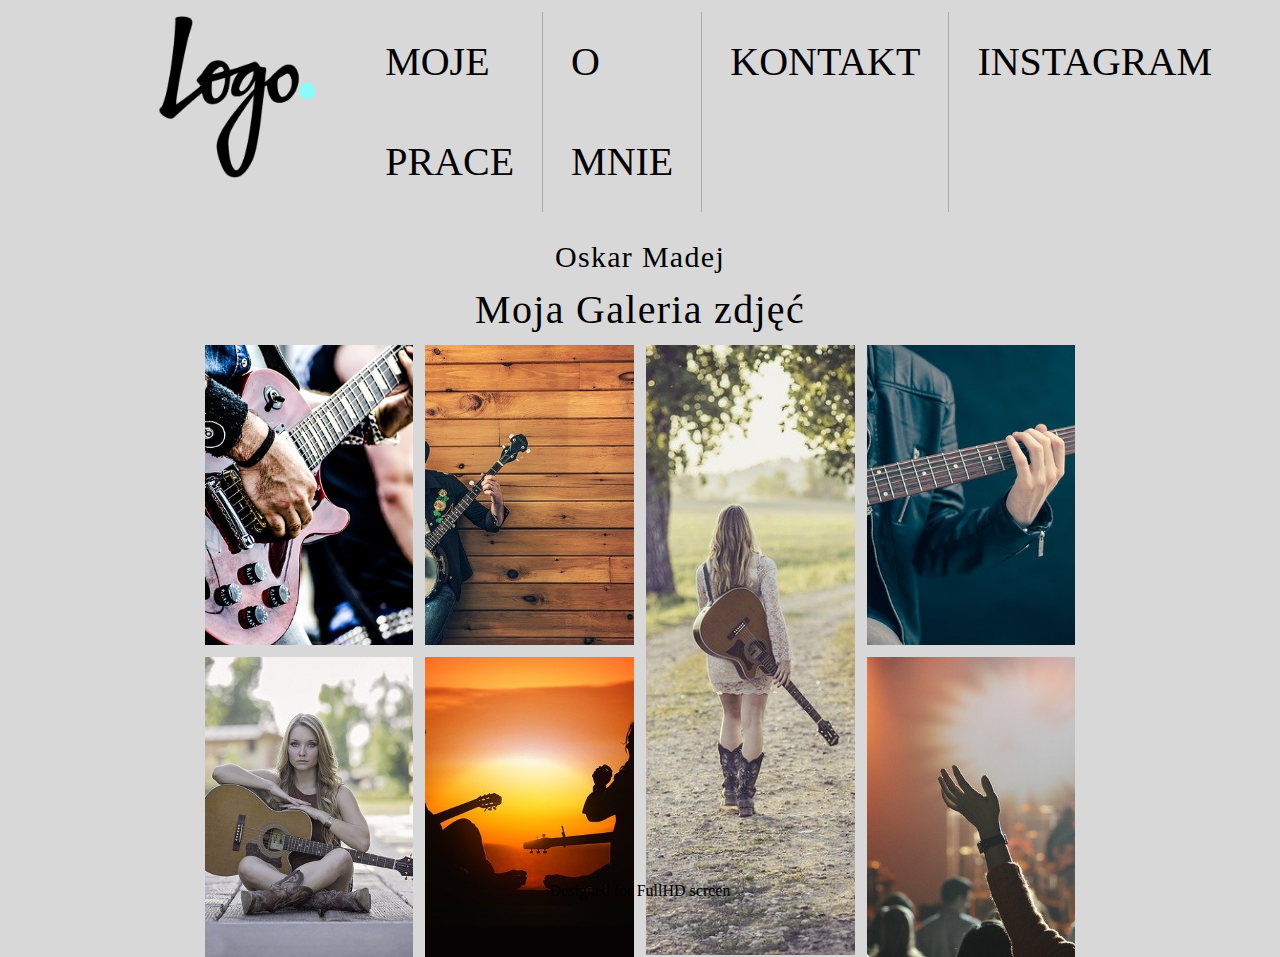
<file: Projekt galeria/index.html>
<!DOCTYPE html>
<html lang="en">
<head>
    <meta charset="UTF-8">
    <meta http-equiv="X-UA-Compatible" content="IE=edge">
    <meta name="viewport" content="width=device-width, initial-scale=1.0">
    <title>Galeria JS</title>
    <link rel="stylesheet" href="style.css">
</head>
<body>

    <header id="index-header">
        <div class="header-left">
            <img src="imgLogo/logo.png" alt="logo">
        </div>
        <div class="header-right">
            <ul>
                <li>Moje prace</li>
                <li>O mnie</li>
                <li>Kontakt</li>
                <li>Instagram</li>
            </ul>
        </div>
    </header>

    <section id="index-gallery" class="wrapper-gallery">
        <p>Oskar Madej</p>
        <h2>Moja Galeria zdjęć</h2>
        <div class="gallery-img img1">
            <div><a href="#"> Solo </a></div>
        </div>
        <div class="gallery-img img2">
            <div><a href="#"> Banjo </a></div>
        </div>
        <div class="gallery-img img3">
            <div><a href="#"> Road </a></div>
        </div>
        <div class="gallery-img img4">
            <div><a href="#"> Acoustic </a></div>
        </div>
        <div class="gallery-img img5">
            <div><a href="#"> Girl-Acoustic </a></div>
        </div>
        <div class="gallery-img img6">
            <div><a href="#"> Sunshine </a></div>
        </div>
        <div class="gallery-img img7">
            <div><a href="#"> Crowd </a></div>
        </div>
    </section>

    <footer>
        <p>Designed for FullHD screen</p>
    </footer>
    

    <script src="gallery.js"></script>
</body>
</html>
</file>
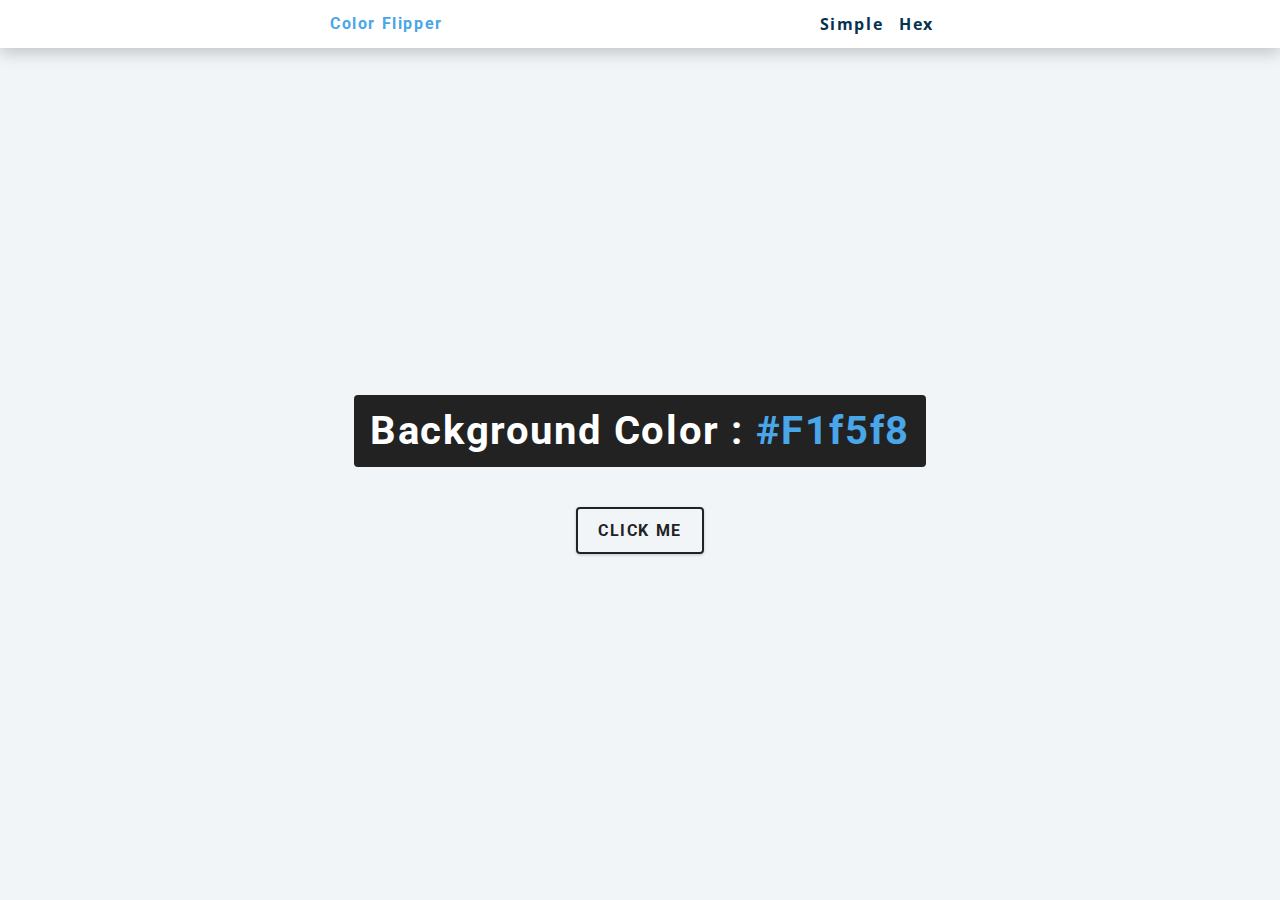
<file: JS course projects/color flipper/index.html>
<!DOCTYPE html>
<html lang="en">
  <head>
    <meta charset="UTF-8" />
    <meta name="viewport" content="width=device-width, initial-scale=1.0" />
    <title>Color Flipper || Simple</title>

    <!-- styles -->
    <link rel="stylesheet" href="styles.css" />
  </head>
  <body>
    <nav>
      <div class="nav-center">
        <h4>color flipper</h4>
        <ul class="nav-links">
          <li>
            <a href="index.html">simple</a>
          </li>
          <li>
            <a href="hex.html">hex</a>
          </li>
        </ul>
      </div>
    </nav>
    <main>
      <div class="container">
        <h2>background color : 
          <span class="color"> 
            #f1f5f8
          </span>
        </h2>
        <button class="btn btn-hero" id="btn"> click me</button>
      </div>
    </main>
    <!-- javascript -->
    <script src="app.js"></script>
  </body>
</html>
</file>
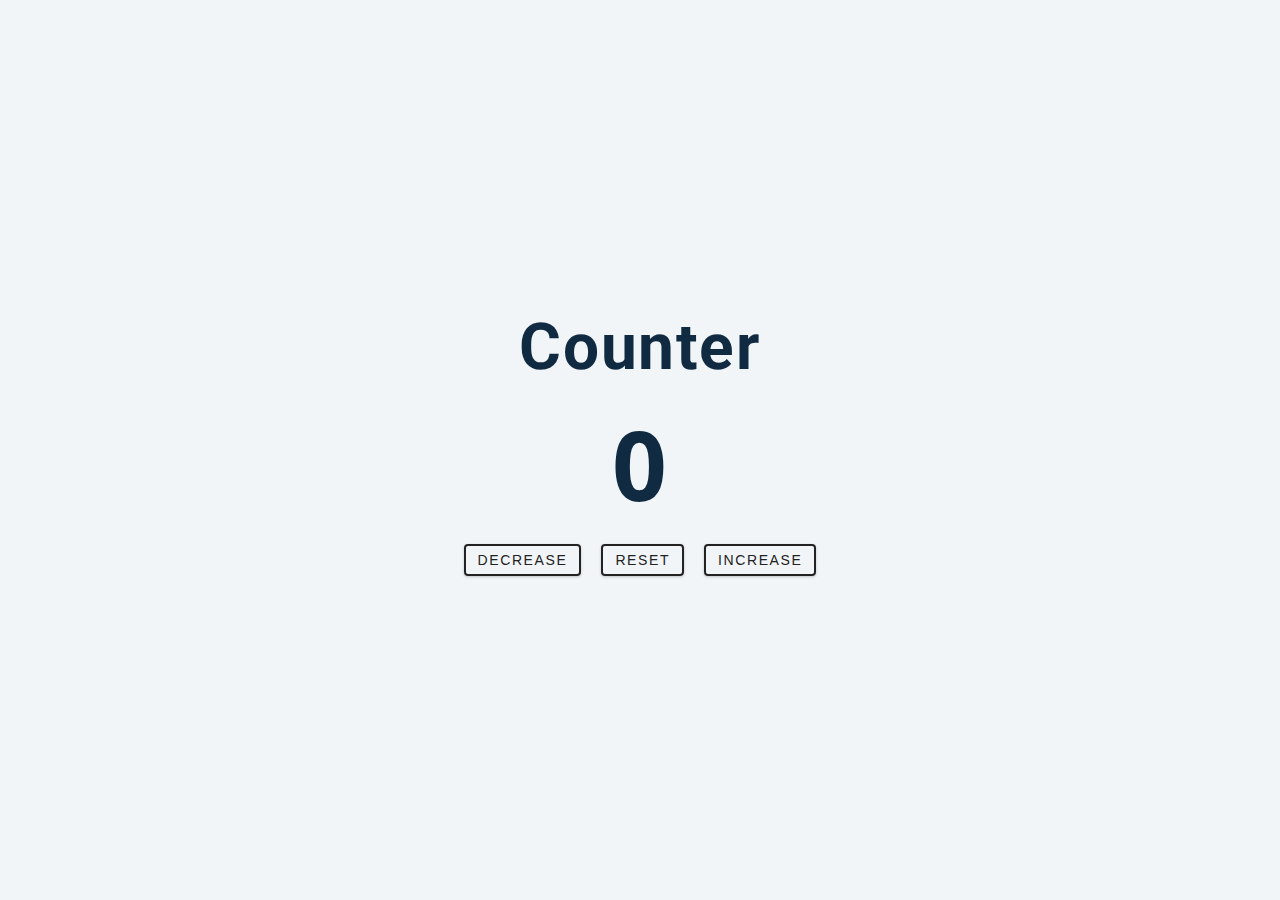
<file: JS course projects/counter/index.html>
<!DOCTYPE html>
<html lang="en">
  <head>
    <meta charset="UTF-8" />
    <meta name="viewport" content="width=device-width, initial-scale=1.0" />
    <title>Counter</title>

    <!-- styles -->
    <link rel="stylesheet" href="styles.css" />
  </head>
  <body>
    <main>
      <div class="container">
        <h1>
          counter 
        </h1>
        <span id="value">0</span>
        <div class="button-container">
          <button class="btn decrease">decrease</button>
          <button class="btn reset">reset</button>
          <button class="btn increase">increase</button>
        </div>
      </div>

    </main>
    <!-- javascript -->
    <script src="app.js"></script>
  </body>
</html>
</file>
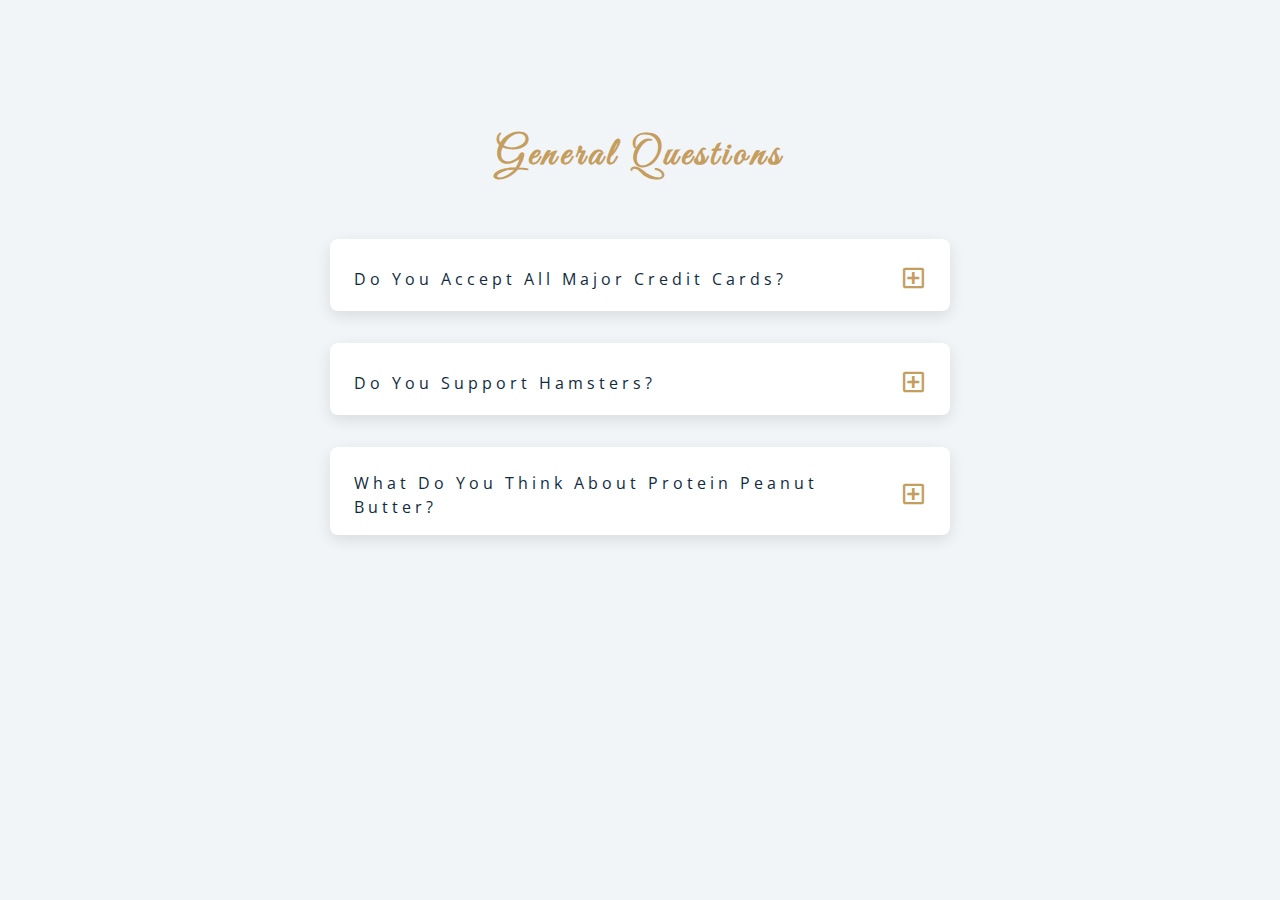
<file: JS course projects/FAQ/index.html>
<!DOCTYPE html>
<html lang="en">
  <head>
    <meta charset="UTF-8" />
    <meta name="viewport" content="width=device-width, initial-scale=1.0" />
    <title>Q & A</title>
    <!-- font-awesome -->
    <link
      rel="stylesheet"
      href="https://cdnjs.cloudflare.com/ajax/libs/font-awesome/5.14.0/css/all.min.css"
    />
    <!-- extra fonts -->
    <link
      href="https://fonts.googleapis.com/css?family=Great+Vibes&display=swap"
      rel="stylesheet"
    />
    <!-- styles -->
    <link rel="stylesheet" href="styles.css" />
  </head>
  <body>
    <section class="questions">
      <!-- title -->
      <div class="title">
        <h2>general questions</h2>
      </div>
      <!-- questions -->
      <div class="section-center">
        <!-- single question -->
        <article class="question">
          <div class="question-title">
            <p>do you accept all major credit cards?</p>
            <button type="button" class="question-btn">
              <span class="plus-icon">
                <i class="far fa-plus-square"></i>
              </span>
              <span class="minus-icon">
                <i class="far fa-minus-square"></i>
              </span>
            </button>
          </div>
          <!-- question text -->
          <div class="question-text">
            <p>Lorem ipsum dolor sit amet consectetur, adipisicing elit. Ratione, quidem amet! Dignissimos optio libero in? Eaque reiciendis ex ullam modi.</p>
          </div>
        </article>
        <!-- single question -->
        <article class="question">
          <div class="question-title">
            <p>do you support hamsters?</p>
            <button type="button" class="question-btn">
              <span class="plus-icon">
                <i class="far fa-plus-square"></i>
              </span>
              <span class="minus-icon">
                <i class="far fa-minus-square"></i>
              </span>
            </button>
          </div>
          <!-- question text -->
          <div class="question-text">
            <p>Lorem ipsum dolor sit amet consectetur, adipisicing elit. Ratione, quidem amet! Dignissimos optio libero in? Eaque reiciendis ex ullam modi.</p>
          </div>
        </article>

        <!-- single question -->
        <article class="question">
          <div class="question-title">
            <p>what do you think about protein peanut butter?</p>
            <button type="button" class="question-btn">
              <span class="plus-icon">
                <i class="far fa-plus-square"></i>
              </span>
              <span class="minus-icon">
                <i class="far fa-minus-square"></i>
              </span>
            </button>
          </div>
          <!-- question text -->
          <div class="question-text">
            <p>Lorem ipsum dolor sit amet consectetur, adipisicing elit. Ratione, quidem amet! Dignissimos optio libero in? Eaque reiciendis ex ullam modi.</p>
          </div>
        </article>
      </div>
    </section>
    <!-- javascript -->
    <script src="app.js"></script>
  </body>
</html>
</file>
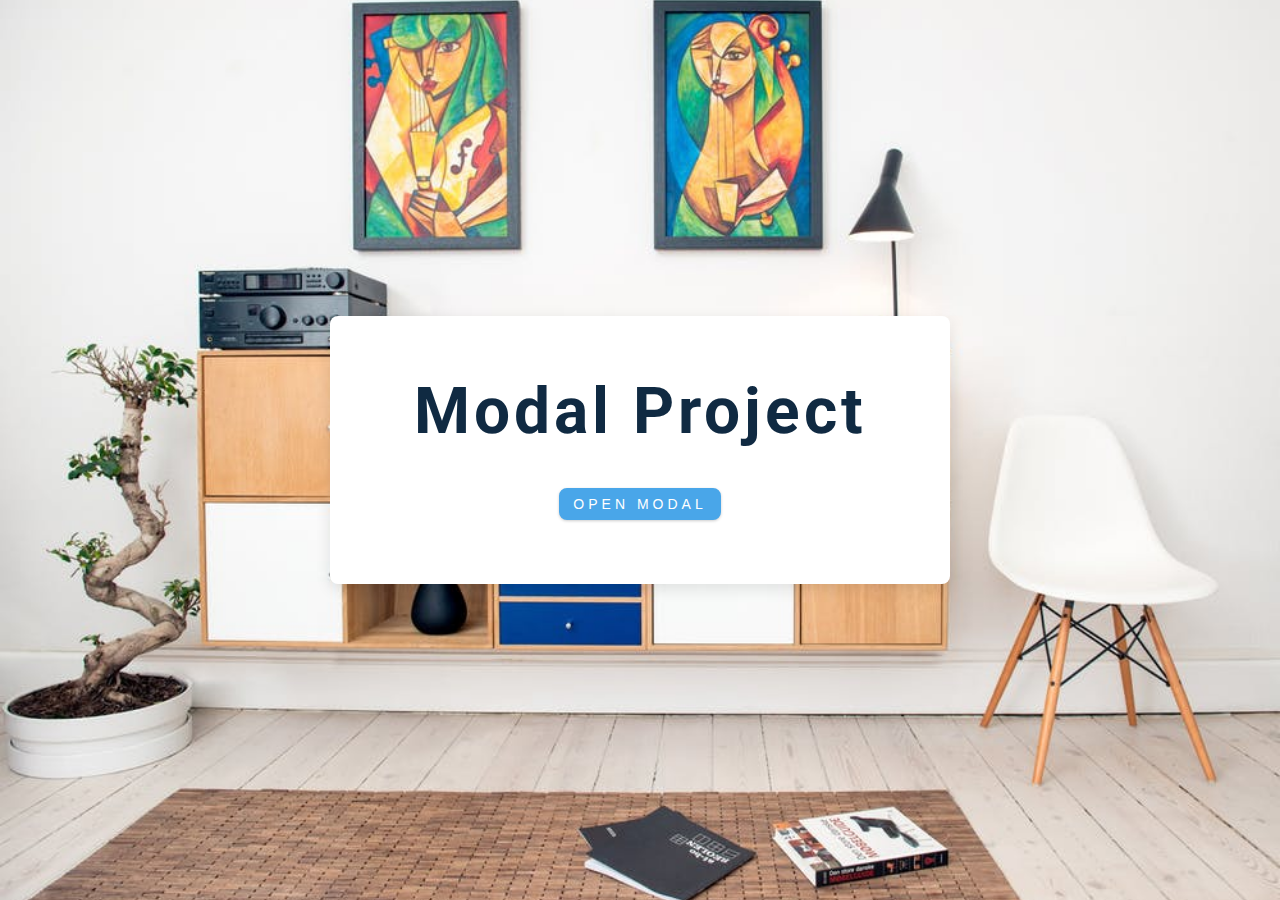
<file: JS course projects/modal/index.html>
<!DOCTYPE html>
<html lang="en">
  <head>
    <meta charset="UTF-8" />
    <meta name="viewport" content="width=device-width, initial-scale=1.0" />
    <title>Modal</title>
    <!-- font-awesome -->
    <link
      rel="stylesheet"
      href="https://cdnjs.cloudflare.com/ajax/libs/font-awesome/5.14.0/css/all.min.css"
    />
    <!-- styles -->
    <link rel="stylesheet" href="styles.css" />
  </head>
  <body>
    <!-- hero -->
    <header class="hero">
      <div class="banner">
        <h1>modal project</h1>
        <button class="btn modal-btn">
          open modal
        </button>
      </div>
    </header>
    <!-- end of hero -->
    <!-- modal -->
    <div class="modal-overlay">
      <div class="modal-container">
        <h3>modal content</h3>
        <button class="close-btn">
          <i class="fas fa-times"></i>
        </button>
      </div>
    </div>


    <!-- javascript -->
    <script src="app.js"></script>
  </body>
</html>
</file>
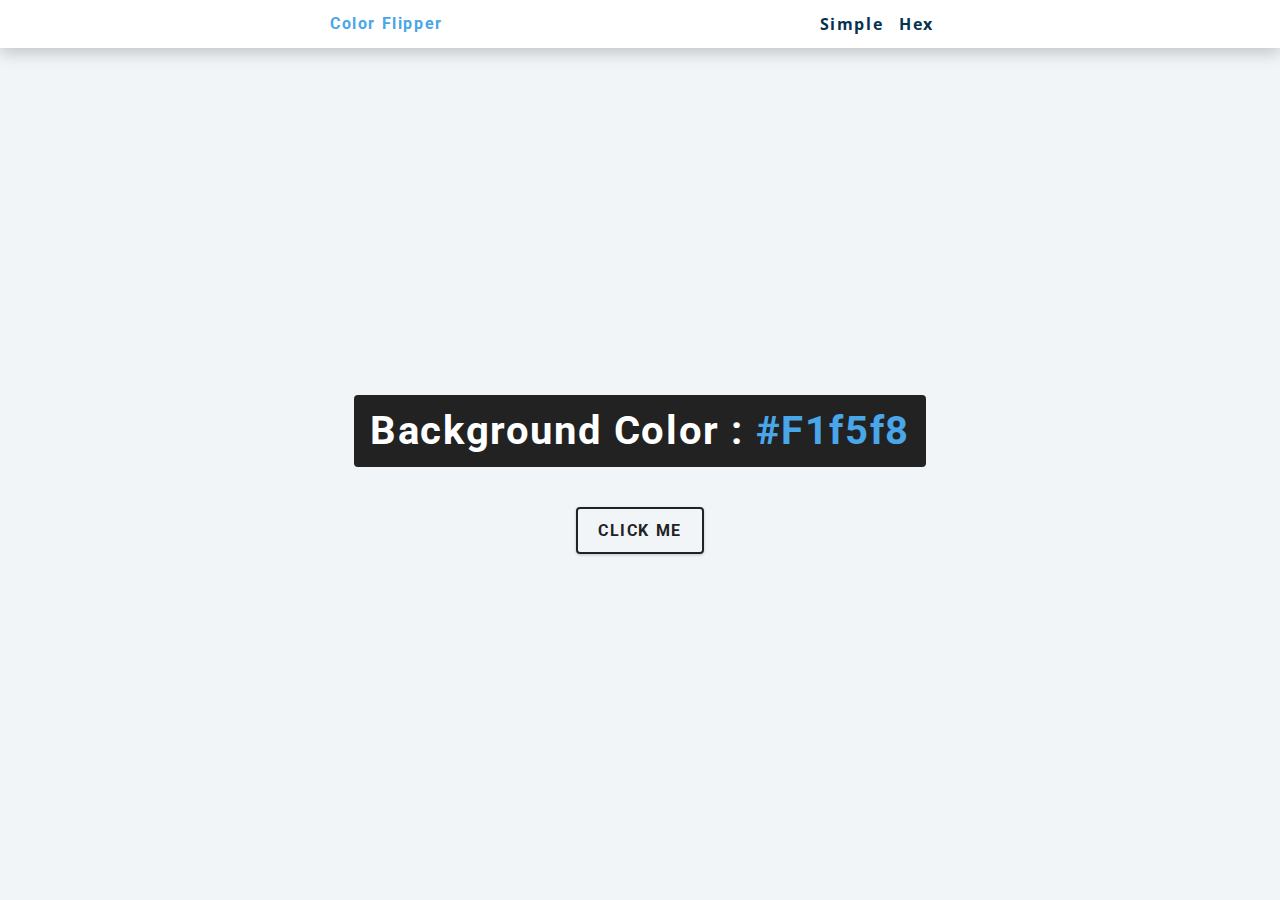
<file: JS course projects/color flipper/hex.html>
<!DOCTYPE html>
<html lang="en">
  <head>
    <meta charset="UTF-8" />
    <meta name="viewport" content="width=device-width, initial-scale=1.0" />
    <title>
      Color Flipper || Simple
    </title>

    <!-- styles -->
    <link rel="stylesheet" href="styles.css" />
  </head>

  <body>
    <nav>
      <div class="nav-center">
        <h4>color flipper</h4>
        <ul class="nav-links">
          <li><a href="index.html">simple</a></li>
          <li><a href="hex.html">hex</a></li>
        </ul>
      </div>
    </nav>
    <main>
      <div class="container">
        <h2>background color : <span class="color">#f1f5f8</span></h2>
        <button class="btn btn-hero" id="btn">click me</button>
      </div>
    </main>
    <!-- javascript -->
    <script src="hex.js"></script>
  </body>
</html>
</file>
<file: Projekt galeria/style.css>
* {
    margin: 0;
    padding: 0;
}

body {
    background-color: rgb(216, 216, 216);
}

#index-header {
    display: flex;
    height: 200px;
    margin-bottom: 40px;
}

.header-left {
    width: 50vw;
}

.header-left img {
    height: 86%;
    padding: 10px 0 0 150px;
}

.header-right {
    width: 50vw;
    height: 100px;
    margin-top: 12px;
}

.header-right ul {
    display: flex;
    justify-content: flex-end;
    margin-right: 40px;
}

.header-right ul li {
    list-style: none;
    font-family: "Calibri";
    font-size: 40px;
    line-height: 100px;
    text-transform: uppercase;
    padding: 0 28px;
    border-right: solid 1px rgb(170, 170, 170);
    cursor: pointer;
    transition: 0.2s;
}

.header-right ul li:hover {
    background-color:rgb(209, 209, 209);
}

.header-right li:last-child {
    border: none;
}


#index-gallery {
    display: grid;
    grid-template-columns: 1fr 1fr 1fr 1fr;
    grid-template-rows: auto;
    grid-gap: 12px;
    grid-template-areas:
    "gallery-p gallery-p gallery-p gallery-p"
    "gallery-h2 gallery-h2 gallery-h2 gallery-h2"
    "img1 img2 img3 img4"
    "img5 img6 img3 img7";
    justify-items: center;
}

#index-gallery .gallery-img {
    width: 100%;
    height: 300px;
    background-repeat: no-repeat;
    background-size: cover;
    background-position: center;
    cursor: pointer;
}

.wrapper-gallery {
    margin: 0 16vw;
}

/* Headers and Images */

#index-gallery p {
    grid-area: gallery-p;
    font-family: Calibri;
    font-size: 30px;
    letter-spacing: 1.3px;
}

#index-gallery h2 {
    grid-area: gallery-h2;
    font-family: Calibri;
    font-size: 40px;
    letter-spacing: 1.3px;
    font-weight: 400;
}


#index-gallery .img1 {
    grid-area: img1;
    background-image: url("imgSmall/img1.jpg");
}

#index-gallery .img2 {
    grid-area: img2;
    background-image: url("imgSmall/img2.jpg");
}

#index-gallery .img3 {
    grid-area: img3;
    background-image: url("imgSmall/img3.jpg");
    height: 610px;
}

#index-gallery .img4 {
    grid-area: img4;
    background-image: url("imgSmall/img4.jpg");
}

#index-gallery .img5 {
    grid-area: img5;
    background-image: url("imgSmall/img5.jpg");
}

#index-gallery .img6 {
    grid-area: img6;
    background-image: url("imgSmall/img6.jpg");
}

#index-gallery .img7 {
    grid-area: img7;
    background-image: url("imgSmall/img7.jpg");
}

/* Gallery image titles */

.gallery-img div {
    width: 100%;
    height: 100%;
    background-color: black;
    opacity: 0;
    display: flex;
    justify-content: center;
    align-items: center;
}

.gallery-img div:hover {
    opacity: 0.8;
    transition: all ease-in-out 0.3s;
}

.gallery-img a {
    font-family: arial;
    font-size: 18px;
    color: #fff;
    text-decoration: none;
    text-transform: uppercase;
}

/* Popup image after click */

.img-window {
    width: 100vw;
    height: 100vh;
    background-color: rgba(0,0,0,0.8);
    position: fixed;
    top: 0;
    left: 0;
    cursor: pointer;
    display: flex;
    justify-content: center;
    align-items: center;
    z-index: 100;
}

.img-window img {
    max-height: 80vh;
    max-width: 80vw;
}

footer {
    position: absolute;
    bottom: 0;
}

footer p {
    width: 100vw;
    text-align: center;
    font-family: Calibri;
}
</file>
<file: JS course projects/color flipper/styles.css>
/*
=============== 
Fonts
===============
*/
@import url("https://fonts.googleapis.com/css?family=Open+Sans|Roboto:400,700&display=swap");

/*
=============== 
Variables
===============
*/

:root {
  /* dark shades of primary color*/
  --clr-primary-1: hsl(205, 86%, 17%);
  --clr-primary-2: hsl(205, 77%, 27%);
  --clr-primary-3: hsl(205, 72%, 37%);
  --clr-primary-4: hsl(205, 63%, 48%);
  /* primary/main color */
  --clr-primary-5: hsl(205, 78%, 60%);
  /* lighter shades of primary color */
  --clr-primary-6: hsl(205, 89%, 70%);
  --clr-primary-7: hsl(205, 90%, 76%);
  --clr-primary-8: hsl(205, 86%, 81%);
  --clr-primary-9: hsl(205, 90%, 88%);
  --clr-primary-10: hsl(205, 100%, 96%);
  /* darkest grey - used for headings */
  --clr-grey-1: hsl(209, 61%, 16%);
  --clr-grey-2: hsl(211, 39%, 23%);
  --clr-grey-3: hsl(209, 34%, 30%);
  --clr-grey-4: hsl(209, 28%, 39%);
  /* grey used for paragraphs */
  --clr-grey-5: hsl(210, 22%, 49%);
  --clr-grey-6: hsl(209, 23%, 60%);
  --clr-grey-7: hsl(211, 27%, 70%);
  --clr-grey-8: hsl(210, 31%, 80%);
  --clr-grey-9: hsl(212, 33%, 89%);
  --clr-grey-10: hsl(210, 36%, 96%);
  --clr-white: #fff;
  --clr-red-dark: hsl(360, 67%, 44%);
  --clr-red-light: hsl(360, 71%, 66%);
  --clr-green-dark: hsl(125, 67%, 44%);
  --clr-green-light: hsl(125, 71%, 66%);
  --clr-black: #222;
  --ff-primary: "Roboto", sans-serif;
  --ff-secondary: "Open Sans", sans-serif;
  --transition: all 0.3s linear;
  --spacing: 0.1rem;
  --radius: 0.25rem;
  --light-shadow: 0 5px 15px rgba(0, 0, 0, 0.1);
  --dark-shadow: 0 5px 15px rgba(0, 0, 0, 0.2);
  --max-width: 1170px;
  --fixed-width: 620px;
}
/*
=============== 
Global Styles
===============
*/

*,
::after,
::before {
  margin: 0;
  padding: 0;
  box-sizing: border-box;
}
body {
  font-family: var(--ff-secondary);
  background: var(--clr-grey-10);
  color: var(--clr-grey-1);
  line-height: 1.5;
  font-size: 0.875rem;
}
ul {
  list-style-type: none;
}
a {
  text-decoration: none;
}
h1,
h2,
h3,
h4 {
  letter-spacing: var(--spacing);
  text-transform: capitalize;
  line-height: 1.25;
  margin-bottom: 0.75rem;
  font-family: var(--ff-primary);
}
h1 {
  font-size: 3rem;
}
h2 {
  font-size: 2rem;
}
h3 {
  font-size: 1.25rem;
}
h4 {
  font-size: 0.875rem;
}
p {
  margin-bottom: 1.25rem;
  color: var(--clr-grey-5);
}
@media screen and (min-width: 800px) {
  h1 {
    font-size: 4rem;
  }
  h2 {
    font-size: 2.5rem;
  }
  h3 {
    font-size: 1.75rem;
  }
  h4 {
    font-size: 1rem;
  }
  body {
    font-size: 1rem;
  }
  h1,
  h2,
  h3,
  h4 {
    line-height: 1;
  }
}
/*  global classes */

/* section */
.section {
  padding: 5rem 0;
}

.section-center {
  width: 90vw;
  margin: 0 auto;
  max-width: 1170px;
}
@media screen and (min-width: 992px) {
  .section-center {
    width: 95vw;
  }
}
main {
  min-height: 100vh;
  display: grid;
  place-items: center;
}

/*
=============== 
Nav
===============
*/
nav {
  background: var(--clr-white);
  height: 3rem;
  display: grid;
  align-items: center;
  box-shadow: var(--dark-shadow);
}
.nav-center {
  width: 90vw;
  max-width: var(--fixed-width);
  margin: 0 auto;
  display: flex;
  align-items: center;
  justify-content: space-between;
}
.nav-center h4 {
  margin-bottom: 0;
  color: var(--clr-primary-5);
}
.nav-links {
  display: flex;
}
nav a {
  text-transform: capitalize;
  font-weight: 700;
  font-size: 1rem;
  color: var(--clr-primary-1);
  letter-spacing: var(--spacing);
  margin-right: 1rem;
}
nav a:hover {
  color: var(--clr-primary-5);
}
/*
=============== 
Container
===============
*/
main {
  min-height: calc(100vh - 3rem);
  display: grid;
  place-items: center;
}
.container {
  text-align: center;
}
.container h2 {
  background: var(--clr-black);
  color: var(--clr-white);
  padding: 1rem;
  border-radius: var(--radius);
  margin-bottom: 2.5rem;
}
.color {
  color: var(--clr-primary-5);
}
.btn-hero {
  font-family: var(--ff-primary);
  text-transform: uppercase;
  background: transparent;
  color: var(--clr-black);
  letter-spacing: var(--spacing);
  display: inline-block;
  font-weight: 700;
  transition: var(--transition);
  border: 2px solid var(--clr-black);
  cursor: pointer;
  box-shadow: 0 1px 3px rgba(0, 0, 0, 0.2);
  border-radius: var(--radius);
  font-size: 1rem;
  padding: 0.75rem 1.25rem;
}
.btn-hero:hover {
  color: var(--clr-white);
  background: var(--clr-black);
}
</file>
<file: JS course projects/counter/styles.css>
/*
=============== 
Fonts
===============
*/
@import url("https://fonts.googleapis.com/css?family=Open+Sans|Roboto:400,700&display=swap");

/*
=============== 
Variables
===============
*/

:root {
  /* dark shades of primary color*/
  --clr-primary-1: hsl(205, 86%, 17%);
  --clr-primary-2: hsl(205, 77%, 27%);
  --clr-primary-3: hsl(205, 72%, 37%);
  --clr-primary-4: hsl(205, 63%, 48%);
  /* primary/main color */
  --clr-primary-5: hsl(205, 78%, 60%);
  /* lighter shades of primary color */
  --clr-primary-6: hsl(205, 89%, 70%);
  --clr-primary-7: hsl(205, 90%, 76%);
  --clr-primary-8: hsl(205, 86%, 81%);
  --clr-primary-9: hsl(205, 90%, 88%);
  --clr-primary-10: hsl(205, 100%, 96%);
  /* darkest grey - used for headings */
  --clr-grey-1: hsl(209, 61%, 16%);
  --clr-grey-2: hsl(211, 39%, 23%);
  --clr-grey-3: hsl(209, 34%, 30%);
  --clr-grey-4: hsl(209, 28%, 39%);
  /* grey used for paragraphs */
  --clr-grey-5: hsl(210, 22%, 49%);
  --clr-grey-6: hsl(209, 23%, 60%);
  --clr-grey-7: hsl(211, 27%, 70%);
  --clr-grey-8: hsl(210, 31%, 80%);
  --clr-grey-9: hsl(212, 33%, 89%);
  --clr-grey-10: hsl(210, 36%, 96%);
  --clr-white: #fff;
  --clr-red-dark: hsl(360, 67%, 44%);
  --clr-red-light: hsl(360, 71%, 66%);
  --clr-green-dark: hsl(125, 67%, 44%);
  --clr-green-light: hsl(125, 71%, 66%);
  --clr-black: #222;
  --ff-primary: "Roboto", sans-serif;
  --ff-secondary: "Open Sans", sans-serif;
  --transition: all 0.3s linear;
  --spacing: 0.1rem;
  --radius: 0.25rem;
  --light-shadow: 0 5px 15px rgba(0, 0, 0, 0.1);
  --dark-shadow: 0 5px 15px rgba(0, 0, 0, 0.2);
  --max-width: 1170px;
  --fixed-width: 620px;
}
/*
=============== 
Global Styles
===============
*/

*,
::after,
::before {
  margin: 0;
  padding: 0;
  box-sizing: border-box;
}
body {
  font-family: var(--ff-secondary);
  background: var(--clr-grey-10);
  color: var(--clr-grey-1);
  line-height: 1.5;
  font-size: 0.875rem;
}
ul {
  list-style-type: none;
}
a {
  text-decoration: none;
}
h1,
h2,
h3,
h4 {
  letter-spacing: var(--spacing);
  text-transform: capitalize;
  line-height: 1.25;
  margin-bottom: 0.75rem;
  font-family: var(--ff-primary);
}
h1 {
  font-size: 3rem;
}
h2 {
  font-size: 2rem;
}
h3 {
  font-size: 1.25rem;
}
h4 {
  font-size: 0.875rem;
}
p {
  margin-bottom: 1.25rem;
  color: var(--clr-grey-5);
}
@media screen and (min-width: 800px) {
  h1 {
    font-size: 4rem;
  }
  h2 {
    font-size: 2.5rem;
  }
  h3 {
    font-size: 1.75rem;
  }
  h4 {
    font-size: 1rem;
  }
  body {
    font-size: 1rem;
  }
  h1,
  h2,
  h3,
  h4 {
    line-height: 1;
  }
}
/*  global classes */

/* section */
.section {
  padding: 5rem 0;
}

.section-center {
  width: 90vw;
  margin: 0 auto;
  max-width: 1170px;
}
@media screen and (min-width: 992px) {
  .section-center {
    width: 95vw;
  }
}
main {
  min-height: 100vh;
  display: grid;
  place-items: center;
}

/*
=============== 
Counter
===============
*/

main {
  min-height: 100vh;
  display: grid;
  place-items: center;
}
.container {
  text-align: center;
}
#value {
  font-size: 6rem;
  font-weight: bold;
}
.btn {
  text-transform: uppercase;
  background: transparent;
  color: var(--clr-black);
  padding: 0.375rem 0.75rem;
  letter-spacing: var(--spacing);
  display: inline-block;
  transition: var(--transition);
  font-size: 0.875rem;
  border: 2px solid var(--clr-black);
  cursor: pointer;
  box-shadow: 0 1px 3px rgba(0, 0, 0, 0.2);
  border-radius: var(--radius);
  margin: 0.5rem;
}
.btn:hover {
  color: var(--clr-white);
  background: var(--clr-black);
}
</file>
<file: JS course projects/FAQ/styles.css>
/*
=============== 
Fonts
===============
*/
@import url("https://fonts.googleapis.com/css?family=Open+Sans|Roboto:400,700&display=swap");

/*
=============== 
Variables
===============
*/

:root {
  /* dark shades of primary color*/
  --clr-primary-1: hsl(205, 86%, 17%);
  --clr-primary-2: hsl(205, 77%, 27%);
  --clr-primary-3: hsl(205, 72%, 37%);
  --clr-primary-4: hsl(205, 63%, 48%);
  /* primary/main color */
  --clr-primary-5: #49a6e9;
  /* lighter shades of primary color */
  --clr-primary-6: hsl(205, 89%, 70%);
  --clr-primary-7: hsl(205, 90%, 76%);
  --clr-primary-8: hsl(205, 86%, 81%);
  --clr-primary-9: hsl(205, 90%, 88%);
  --clr-primary-10: hsl(205, 100%, 96%);
  /* darkest grey - used for headings */
  --clr-grey-1: hsl(209, 61%, 16%);
  --clr-grey-2: hsl(211, 39%, 23%);
  --clr-grey-3: hsl(209, 34%, 30%);
  --clr-grey-4: hsl(209, 28%, 39%);
  /* grey used for paragraphs */
  --clr-grey-5: hsl(210, 22%, 49%);
  --clr-grey-6: hsl(209, 23%, 60%);
  --clr-grey-7: hsl(211, 27%, 70%);
  --clr-grey-8: hsl(210, 31%, 80%);
  --clr-grey-9: hsl(212, 33%, 89%);
  --clr-grey-10: hsl(210, 36%, 96%);
  --clr-white: #fff;
  --clr-red-dark: hsl(360, 67%, 44%);
  --clr-red-light: hsl(360, 71%, 66%);
  --clr-green-dark: hsl(125, 67%, 44%);
  --clr-green-light: hsl(125, 71%, 66%);
  --clr-gold: #c59d5f;
  --clr-black: #222;
  --ff-primary: "Roboto", sans-serif;
  --ff-secondary: "Open Sans", sans-serif;
  --transition: all 0.3s linear;
  --spacing: 0.25rem;
  --radius: 0.5rem;
  --light-shadow: 0 5px 15px rgba(0, 0, 0, 0.1);
  --dark-shadow: 0 5px 15px rgba(0, 0, 0, 0.2);
  --max-width: 1170px;
  --fixed-width: 620px;
}
/*
=============== 
Global Styles
===============
*/

*,
::after,
::before {
  margin: 0;
  padding: 0;
  box-sizing: border-box;
}
body {
  font-family: var(--ff-secondary);
  background: var(--clr-grey-10);
  color: var(--clr-grey-1);
  line-height: 1.5;
  font-size: 0.875rem;
}
ul {
  list-style-type: none;
}
a {
  text-decoration: none;
}
img:not(.logo) {
  width: 100%;
}
img {
  display: block;
}

h1,
h2,
h3,
h4 {
  letter-spacing: var(--spacing);
  text-transform: capitalize;
  line-height: 1.25;
  margin-bottom: 0.75rem;
  font-family: var(--ff-primary);
}
h1 {
  font-size: 3rem;
}
h2 {
  font-size: 2rem;
}
h3 {
  font-size: 1.25rem;
}
h4 {
  font-size: 0.875rem;
}
p {
  margin-bottom: 1.25rem;
  color: var(--clr-grey-5);
}
@media screen and (min-width: 800px) {
  h1 {
    font-size: 4rem;
  }
  h2 {
    font-size: 2.5rem;
  }
  h3 {
    font-size: 1.75rem;
  }
  h4 {
    font-size: 1rem;
  }
  body {
    font-size: 1rem;
  }
  h1,
  h2,
  h3,
  h4 {
    line-height: 1;
  }
}
/*  global classes */

.btn {
  text-transform: uppercase;
  background: transparent;
  color: var(--clr-black);
  padding: 0.375rem 0.75rem;
  letter-spacing: var(--spacing);
  display: inline-block;
  transition: var(--transition);
  font-size: 0.875rem;
  border: 2px solid var(--clr-black);
  cursor: pointer;
  box-shadow: 0 1px 3px rgba(0, 0, 0, 0.2);
  border-radius: var(--radius);
}
.btn:hover {
  color: var(--clr-white);
  background: var(--clr-black);
}
/* section */
.section {
  padding: 5rem 0;
}

.section-center {
  width: 90vw;
  margin: 0 auto;
  max-width: 1170px;
}
@media screen and (min-width: 992px) {
  .section-center {
    width: 95vw;
  }
}
main {
  min-height: 100vh;
  display: grid;
  place-items: center;
}
/*
=============== 
Questions
===============
*/
.title {
  margin-top: 15vh;
  margin-bottom: 4rem;
}
.title h2 {
  color: var(--clr-gold);
  font-family: "Great Vibes", cursive;
  text-align: center;
}
.section-center {
  max-width: var(--fixed-width);
}
.question {
  background: var(--clr-white);
  border-radius: var(--radius);
  box-shadow: var(--light-shadow);
  padding: 1.5rem 1.5rem 0 1.5rem;
  margin-bottom: 2rem;
}
.question-title {
  display: flex;
  justify-content: space-between;
  align-items: center;
  text-transform: capitalize;
  padding-bottom: 1rem;
}
.question-title p {
  margin-bottom: 0;
  letter-spacing: var(--spacing);
  color: var(--clr-grey-1);
}
.question-btn {
  font-size: 1.5rem;
  background: transparent;
  border-color: transparent;
  cursor: pointer;
  color: var(--clr-gold);
  transition: var(--transition);
}
.question-btn:hover {
  transform: rotate(90deg);
}
.question-text {
  padding: 1rem 0 1.5rem 0;
  border-top: 1px solid rgba(0, 0, 0, 0.2);
}
.question-text p {
  margin-bottom: 0;
}
/* hide text */
.question-text {
  display: none;
}
.show-text .question-text {
  display: block;
}
.minus-icon {
  display: none;
}
.show-text .minus-icon {
  display: inline;
}
.show-text .plus-icon {
  display: none;
}
</file>
<file: JS course projects/modal/styles.css>
/*
=============== 
Fonts
===============
*/
@import url("https://fonts.googleapis.com/css?family=Open+Sans|Roboto:400,700&display=swap");

/*
=============== 
Variables
===============
*/

:root {
  /* dark shades of primary color*/
  --clr-primary-1: hsl(205, 86%, 17%);
  --clr-primary-2: hsl(205, 77%, 27%);
  --clr-primary-3: hsl(205, 72%, 37%);
  --clr-primary-4: hsl(205, 63%, 48%);
  /* primary/main color */
  --clr-primary-5: #49a6e9;
  /* --clr-primary-5: rgb(73, 166, 233); */
  /* lighter shades of primary color */
  --clr-primary-6: hsl(205, 89%, 70%);
  --clr-primary-7: hsl(205, 90%, 76%);
  --clr-primary-8: hsl(205, 86%, 81%);
  --clr-primary-9: hsl(205, 90%, 88%);
  --clr-primary-10: hsl(205, 100%, 96%);
  /* darkest grey - used for headings */
  --clr-grey-1: hsl(209, 61%, 16%);
  --clr-grey-2: hsl(211, 39%, 23%);
  --clr-grey-3: hsl(209, 34%, 30%);
  --clr-grey-4: hsl(209, 28%, 39%);
  /* grey used for paragraphs */
  --clr-grey-5: hsl(210, 22%, 49%);
  --clr-grey-6: hsl(209, 23%, 60%);
  --clr-grey-7: hsl(211, 27%, 70%);
  --clr-grey-8: hsl(210, 31%, 80%);
  --clr-grey-9: hsl(212, 33%, 89%);
  --clr-grey-10: hsl(210, 36%, 96%);
  --clr-white: #fff;
  --clr-red-dark: hsl(360, 67%, 44%);
  --clr-red-light: hsl(360, 71%, 66%);
  --clr-green-dark: hsl(125, 67%, 44%);
  --clr-green-light: hsl(125, 71%, 66%);
  --clr-black: #222;
  --ff-primary: "Roboto", sans-serif;
  --ff-secondary: "Open Sans", sans-serif;
  --transition: all 0.3s linear;
  --spacing: 0.25rem;
  --radius: 0.5rem;
  --light-shadow: 0 5px 15px rgba(0, 0, 0, 0.1);
  --dark-shadow: 0 5px 15px rgba(0, 0, 0, 0.2);
  --max-width: 1170px;
  --fixed-width: 620px;
}
/*
=============== 
Global Styles
===============
*/

*,
::after,
::before {
  margin: 0;
  padding: 0;
  box-sizing: border-box;
}
body {
  font-family: var(--ff-secondary);
  background: var(--clr-grey-10);
  color: var(--clr-grey-1);
  line-height: 1.5;
  font-size: 0.875rem;
}
ul {
  list-style-type: none;
}
a {
  text-decoration: none;
}
img:not(.logo) {
  width: 100%;
}
img {
  display: block;
}

h1,
h2,
h3,
h4 {
  letter-spacing: var(--spacing);
  text-transform: capitalize;
  line-height: 1.25;
  margin-bottom: 0.75rem;
  font-family: var(--ff-primary);
}
h1 {
  font-size: 3rem;
}
h2 {
  font-size: 2rem;
}
h3 {
  font-size: 1.25rem;
}
h4 {
  font-size: 0.875rem;
}
p {
  margin-bottom: 1.25rem;
  color: var(--clr-grey-5);
}
@media screen and (min-width: 800px) {
  h1 {
    font-size: 4rem;
  }
  h2 {
    font-size: 2.5rem;
  }
  h3 {
    font-size: 1.75rem;
  }
  h4 {
    font-size: 1rem;
  }
  body {
    font-size: 1rem;
  }
  h1,
  h2,
  h3,
  h4 {
    line-height: 1;
  }
}
/*  global classes */

.btn {
  text-transform: uppercase;
  background: transparent;
  color: var(--clr-black);
  padding: 0.375rem 0.75rem;
  letter-spacing: var(--spacing);
  display: inline-block;
  transition: var(--transition);
  font-size: 0.875rem;
  border: 2px solid var(--clr-black);
  cursor: pointer;
  box-shadow: 0 1px 3px rgba(0, 0, 0, 0.2);
  border-radius: var(--radius);
}
.btn:hover {
  color: var(--clr-white);
  background: var(--clr-black);
}
/* section */
.section {
  padding: 5rem 0;
}

.section-center {
  width: 90vw;
  margin: 0 auto;
  max-width: 1170px;
}
@media screen and (min-width: 992px) {
  .section-center {
    width: 95vw;
  }
}
main {
  min-height: 100vh;
  display: grid;
  place-items: center;
}
/*
=============== 
Modal
===============
*/
.hero {
  min-height: 100vh;
  background: url("./hero.jpeg") center/cover no-repeat;
  display: grid;
  place-items: center;
}
.banner {
  background: var(--clr-white);
  padding: 4rem 0;
  border-radius: var(--radius);
  box-shadow: var(--light-shadow);
  text-align: center;
  width: 90vw;
  max-width: var(--fixed-width);
}
.modal-btn {
  margin-top: 2rem;
  background: var(--clr-primary-5);
  border-color: var(--clr-primary-5);
  color: var(--clr-white);
}
.modal-btn:hover {
  background: transparent;
  color: var(--clr-primary-5);
}
.modal-overlay {
  position: fixed;
  top: 0;
  left: 0;
  width: 100%;
  height: 100%;
  background: rgba(73, 166, 233, 0.5);
  display: grid;
  place-items: center;
  transition: var(--transition);
  visibility: hidden;
  z-index: -10;
}
/* OPEN/CLOSE MODAL */
.open-modal {
  visibility: visible;
  z-index: 10;
}
.modal-container {
  background: var(--clr-white);
  border-radius: var(--radius);
  width: 90vw;
  height: 30vh;
  max-width: var(--fixed-width);
  text-align: center;
  display: grid;
  place-items: center;
  position: relative;
}
.close-btn {
  position: absolute;
  top: 1rem;
  right: 1rem;
  font-size: 2rem;
  background: transparent;
  border-color: transparent;
  color: var(--clr-red-dark);
  cursor: pointer;
  transition: var(--transition);
}
.close-btn:hover {
  color: var(--clr-red-light);
  transform: scale(1.3);
}
</file>
